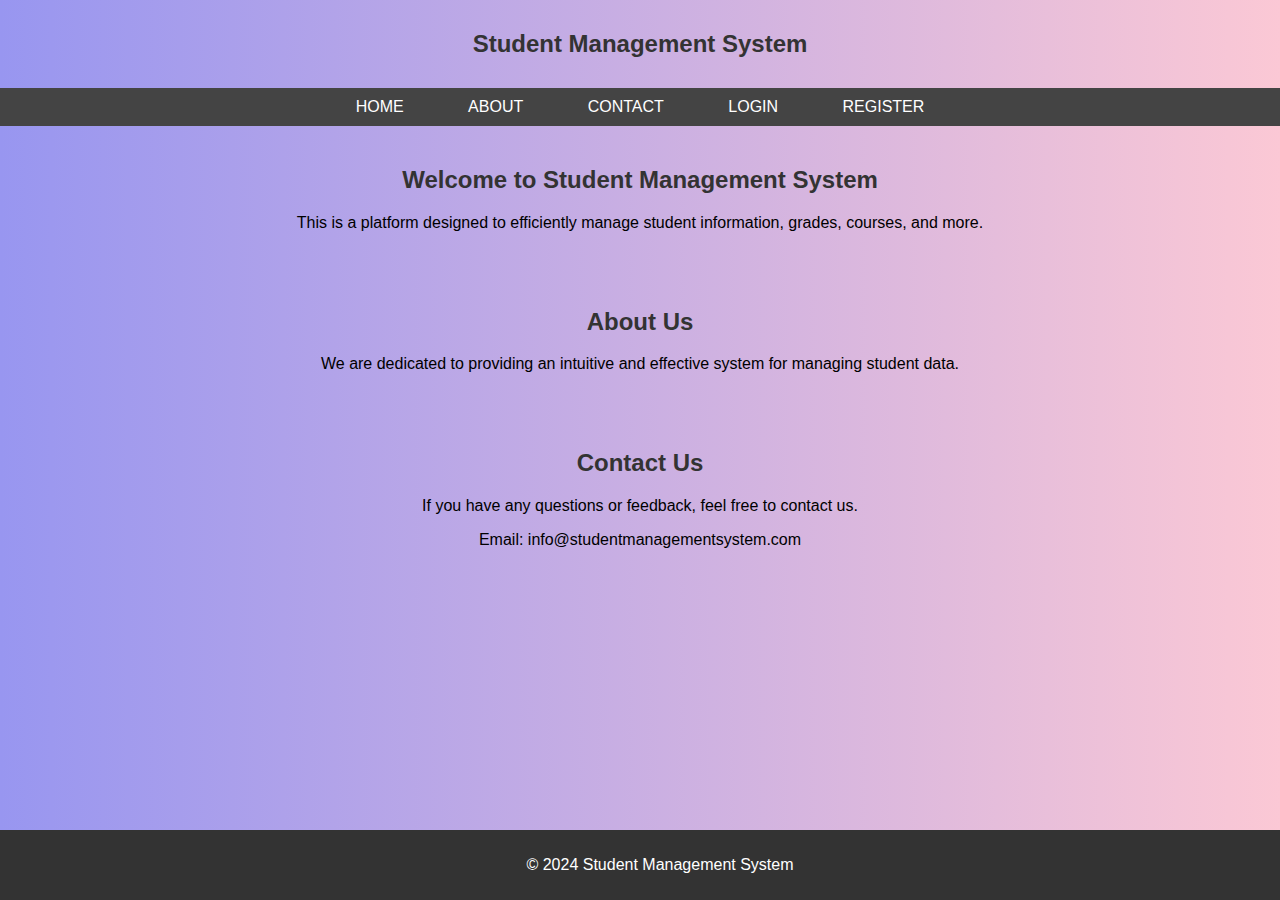
<file: web design/index.html>
<!DOCTYPE html>
<html lang="en">

<head>
    <meta charset="UTF-8">
    <meta name="viewport" content="width=device-width, initial-scale=1.0">
    <title>Student Management System</title>
    <style>
        body {
            font-family: Arial, sans-serif;
            margin: 0;
            padding: 0;

        }

        header {

            color: #fff;
            padding: 10px 20px;
            text-align: center;
        }

        html,
        body {
            display: inline;
            height: 100%;
            width: 100%;
            place-items: center;
            background: -webkit-linear-gradient(left, #9896F0, #FBC8D5);
        }

        nav {
            background-color: #444;
            padding: 10px;
            text-align: center;
        }

        nav a {
            color: #fff;
            text-decoration: none;
            padding: 10px 20px;
            margin: 0 10px;
            border-radius: 5px;
            transition: background-color 0.3s ease;
        }

        nav a:hover {
            background-color: #555;
        }

        section {
            padding: 20px;
            text-align: center;
        }

        h2 {
            color: #333;
        }

        .container {
            max-width: 800px;
            margin: 0 auto;
        }

        footer {
            background-color: #333;
            color: #fff;
            padding: 10px 20px;
            text-align: center;
            position: fixed;
            bottom: 0;
            width: 100%;
        }
    </style>
</head>

<body>
    <header>
        <h2>Student Management System</h2>
    </header>
    <nav>
        <a href="#home">HOME</a>
        <a href="#about">ABOUT</a>
        <a href="#contact">CONTACT</a>
        <a href="forms.html">LOGIN</a>
        <a href="forms2.html">REGISTER</a>

    </nav>
    <section id="home">
        <div class="container">
            <h2>Welcome to Student Management System</h2>
            <p>This is a platform designed to efficiently manage student information, grades, courses, and more.</p>
        </div>
    </section>
    <section id="about">
        <div class="container">
            <h2>About Us</h2>
            <p>We are dedicated to providing an intuitive and effective system for managing student data.</p>
        </div>
    </section>
    <section id="contact">
        <div class="container">
            <h2>Contact Us</h2>
            <p>If you have any questions or feedback, feel free to contact us.</p>
            <p>Email: info@studentmanagementsystem.com</p>
        </div>
    </section>

    <footer>
        <p>&copy; 2024 Student Management System</p>
    </footer>
</body>

</html>
</file>
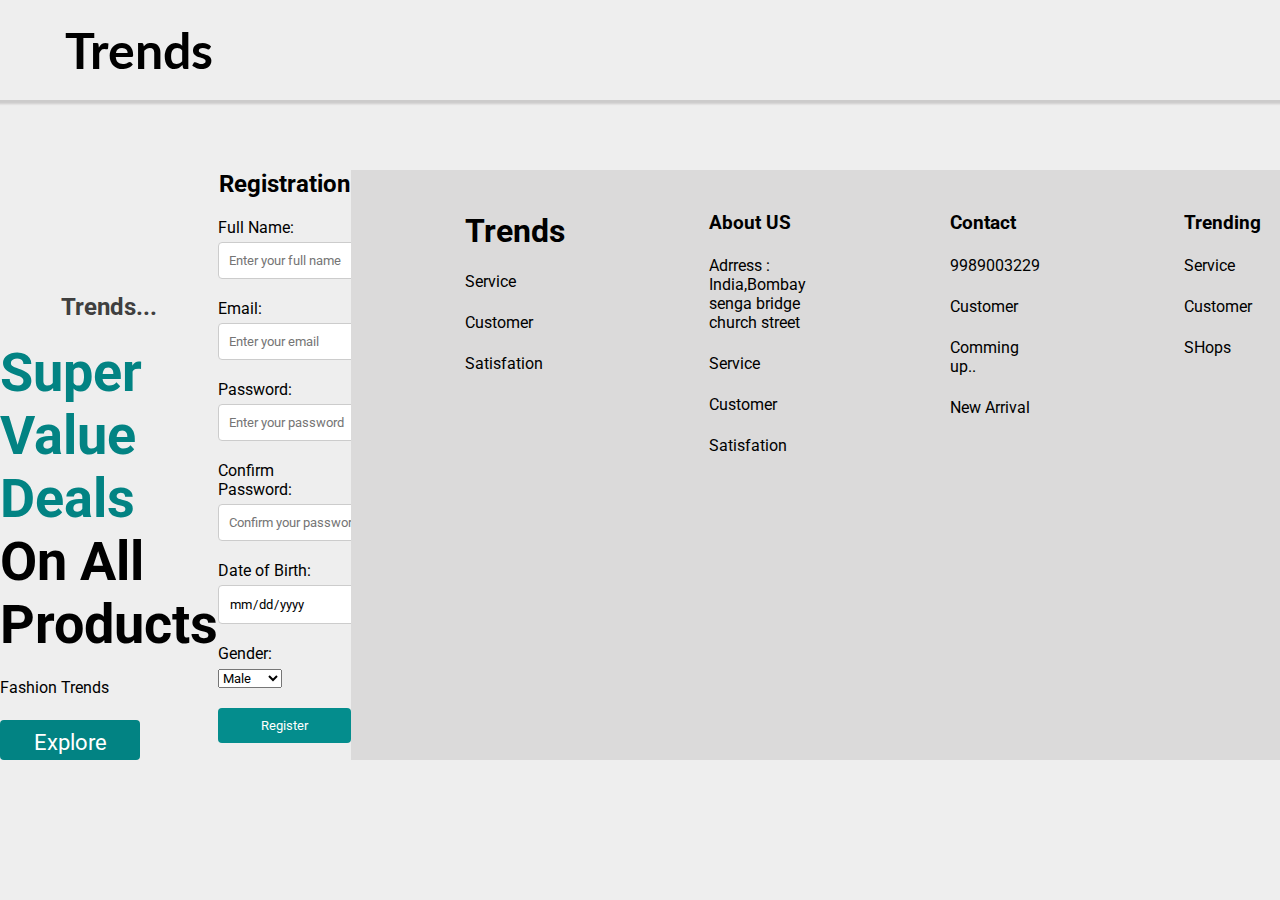
<file: ecommerce/register.html>
<!DOCTYPE html>
<html lang="en">

<head>
    <meta charset="UTF-8">
    <meta name="viewport" content="width=device-width, initial-scale=1.0">
    <title>Document</title>
    <link rel="stylesheet" href="index.css">
      <!-- <script src="https://kit.fontawesome.com/f30fac2c61.js" crossorigin="anonymous"></script> -->
    <link
        href="https://fonts.googleapis.com/css2?family=Abril+Fatface&family=Catamaran:wght@200&family=Courgette&family=Edu+TAS+Beginner:wght@700&family=Lato:wght@300;900&family=Mukta:wght@700&family=Mulish:wght@300&family=Open+Sans&family=PT+Sans:ital,wght@1,700&family=Poppins:wght@300&family=Raleway:wght@100&family=Roboto&family=Roboto+Condensed:wght@700&family=Roboto+Slab&display=swap"
        rel="stylesheet">
    <link
        href="https://fonts.googleapis.com/css2?family=Abril+Fatface&family=Catamaran:wght@200&family=Courgette&family=Edu+TAS+Beginner:wght@700&family=Lato:wght@300;900&family=Mukta:wght@700&family=Mulish:wght@300&family=Open+Sans&family=PT+Sans:ital,wght@1,700&family=Piedra&family=Poppins:wght@300&family=Raleway:wght@100&family=Roboto&family=Roboto+Condensed:wght@700&family=Roboto+Slab&display=swap"
        rel="stylesheet">
    <style>
      h2 {
    margin-bottom: 20px;
    text-align: center;
}

.form-group {
    margin-bottom: 20px;
}

label {
    display: block;
    margin-bottom: 5px;
}

input[type="text"],
input[type="password"],
input[type="email"],
input[type="date"]


 {
    width: 150%;
    padding: 10px;
    border: 1px solid #ccc;
    border-radius: 4px;
    box-sizing: border-box;
}

button {
    display: block;
    width: 100%;
    padding: 10px;
    background-color:rgb(4, 141, 141); 
    color: #fff;
    border: none;
    border-radius: 4px;
    cursor: pointer;
    transition: background-color 0.3s ease;
}

button:hover {
    background-color: rgb(4, 141, 141); 
}

.register-link {
    text-align: center;
    margin-top: 10px;
}

.register-link a {
    color: rgb(4, 141, 141); 
    text-decoration:underline;
}

.register-link a:hover {
    text-decoration: underline; 
}


    </style>
    </head>
    <body>
        
                <div class="container">
                    <nav>
                        <div class="logo">
                            <h1>Trends</h1>
                        </div>
                            </nav>
            
                            <div class="mainPage">
                                <div class="text">
                                    <h2>Trends...</h2>
                                    <h1 class="heads">Super Value Deals</h1>
                                    <h1>On All Products</h1>
                                    <p>Fashion Trends </p>
                                    <button>Explore</button>
                                </div>
                                
                                <form>
                                    <div class="container">
                                        <h2>Registration</h2>
                            
                                        <div class="form-group">
                                            <label for="fullname">Full Name:</label>
                                            <input type="text" id="fullname" name="fullname" placeholder="Enter your full name" required>
                                        </div>
                                        <div class="form-group">
                                            <label for="email">Email:</label>
                                            <input type="email" id="email" name="email" placeholder="Enter your email" required>
                                        </div>
                                        <div class="form-group">
                                            <label for="password">Password:</label>
                                            <input type="password" id="password" name="password" placeholder="Enter your password" required>
                                        </div>
                                        <div class="form-group">
                                            <label for="confirm-password">Confirm Password:</label>
                                            <input type="password" id="confirm-password" name="confirm-password" placeholder="Confirm your password"
                                                required>
                                        </div>
                                        <div class="form-group">
                                            <label for="birthdate">Date of Birth:</label>
                                            <input type="date" id="birthdate" name="birthdate" required>
                                        </div>
                                        <div class="form-group">
                                            <label for="gender">Gender:</label>
                                            <select id="gender" name="gender">
                                            
                                                <option value="male">Male</option>
                                                <option value="female">Female</option>
                                                <option value="other">Other</option>
                                            </select>
                                        </div>
                                        </select>
                                        <div class="container">
                                            <button type="submit" class="registerbtn">Register</button>
                                        </div>
                                    </div>
                                </form>
                                <div class="footer">
                                    <div class="Ftext">
                                        <h1>Trends</h1>
                                        <p>Service</p>
                                        <p>Customer</p>
                                        <p>Satisfation</p>
                        
                                    </div>
                                    <div class="Ftext">
                                        <h3>About US</h3>
                                        <p>Adrress : India,Bombay senga bridge<br> church street </p>
                                        <p>Service</p>
                                        <p>Customer</p>
                                        <p>Satisfation</p>
                        
                                    </div>
                                    <div class="Ftext">
                                        <h3>Contact</h3>
                                        <p>9989003229</p>
                                        <p>Customer</p>
                                        <p>Comming up..</p>
                                        <p>New Arrival</p>
                        
                                    </div>
                                    <div class="Ftext">
                                        <h3>Trending</h3>
                                        <p>Service</p>
                                        <p>Customer</p>
                                        <p>SHops</p>
                                        <p></p>
                        
                                    </div>
                                </div>
                            </body>
</file>
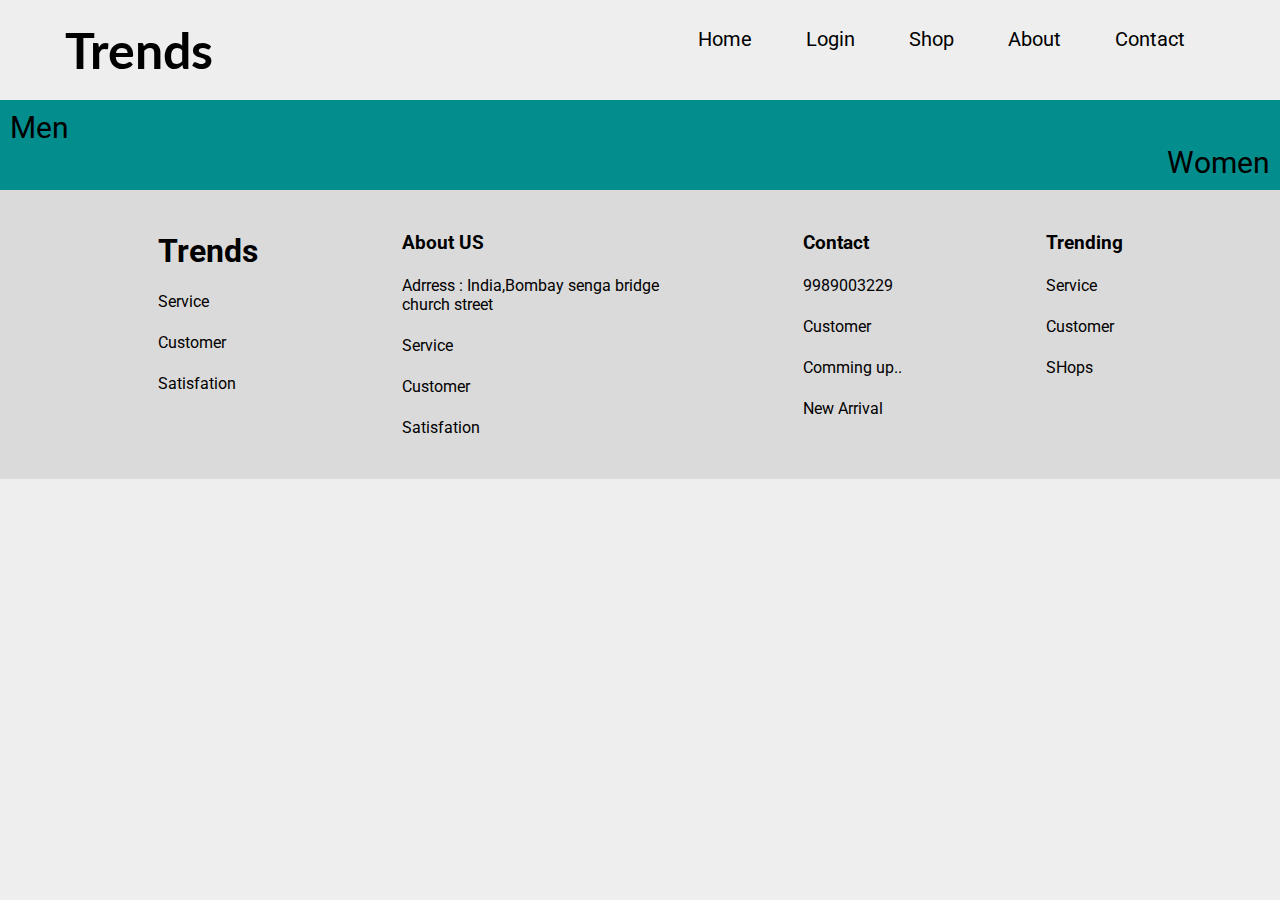
<file: ecommerce/shops.html>
<!DOCTYPE html>
<html lang="en">

<head>
    <meta charset="UTF-8">
    <meta name="viewport" content="width=device-width, initial-scale=1.0">
    <title>Document</title>
    <link rel="stylesheet" href="index.css">
    <link
        href="https://fonts.googleapis.com/css2?family=Abril+Fatface&family=Catamaran:wght@200&family=Courgette&family=Edu+TAS+Beginner:wght@700&family=Lato:wght@300;900&family=Mukta:wght@700&family=Mulish:wght@300&family=Open+Sans&family=PT+Sans:ital,wght@1,700&family=Poppins:wght@300&family=Raleway:wght@100&family=Roboto&family=Roboto+Condensed:wght@700&family=Roboto+Slab&display=swap"
        rel="stylesheet">
    <link
        href="https://fonts.googleapis.com/css2?family=Abril+Fatface&family=Catamaran:wght@200&family=Courgette&family=Edu+TAS+Beginner:wght@700&family=Lato:wght@300;900&family=Mukta:wght@700&family=Mulish:wght@300&family=Open+Sans&family=PT+Sans:ital,wght@1,700&family=Piedra&family=Poppins:wght@300&family=Raleway:wght@100&family=Roboto&family=Roboto+Condensed:wght@700&family=Roboto+Slab&display=swap"
        rel="stylesheet">
<style>
.menswomens{  

color: black;
padding:10px;
border: 5px;


background-color:rgb(4, 141, 141); 
background-size: 100%;

}
#men{
    font-size: 30px;
    font-weight: 200%;

}
#women{
    font-size: 30px;
    font-weight: 200%;
  
}
    </style>
</head>

<body>
    <div class="container">
        <nav>
            <div class="logo">
                <h1>Trends</h1>
            </div>
            <ul>
                <li>
                    <a>Home</a>
                    <a>Login</a>
                    <a>Shop</a>
                    <a>About</a>
                    <a>Contact</a>
                    <i class="fa-sharp fa-solid fa-cart-shopping"></i>
                </li>
            </ul>
        </nav>

        <div class="menswomens">
            <p id="men">Men</p>
            <p id="women"style=" text-align: right;">Women</p>
        </div>
            
        </div>

        <div class="footer">
            <div class="Ftext">
                <h1>Trends</h1>
                <p>Service</p>
                <p>Customer</p>
                <p>Satisfation</p>

            </div>
            <div class="Ftext">
                <h3>About US</h3>
                <p>Adrress : India,Bombay senga bridge<br> church street </p>
                <p>Service</p>
                <p>Customer</p>
                <p>Satisfation</p>

            </div>
            <div class="Ftext">
                <h3>Contact</h3>
                <p>9989003229</p>
                <p>Customer</p>
                <p>Comming up..</p>
                <p>New Arrival</p>

            </div>
            <div class="Ftext">
                <h3>Trending</h3>
                <p>Service</p>
                <p>Customer</p>
                <p>SHops</p>
                <p></p>

            </div>
        </div>
</body>
</file>
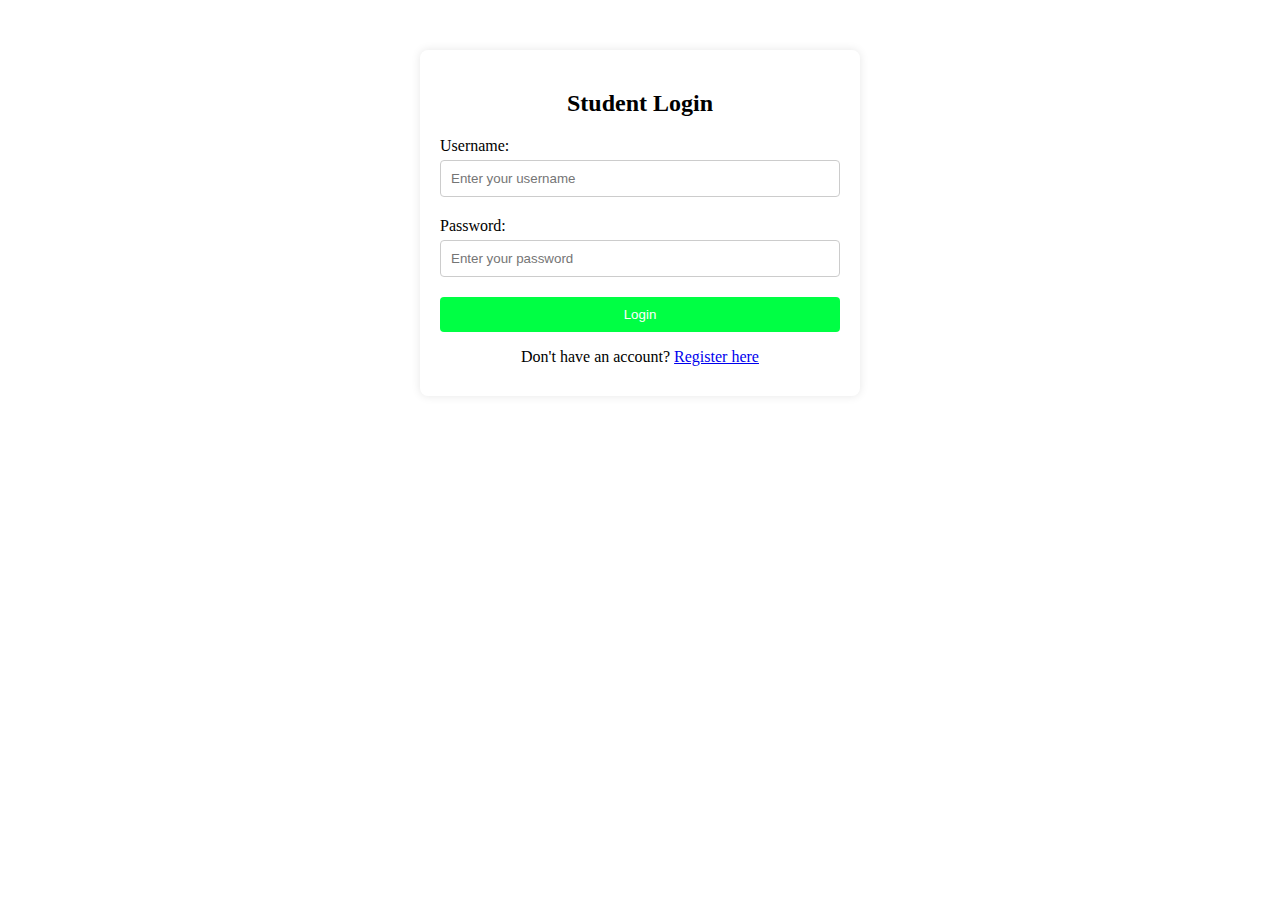
<file: web design/forms.html>
<!DOCTYPE html>
<html lang="en">
<head>
    <meta charset="UTF-8">
    <meta name="viewport" content="width=device-width, initial-scale=1.0">
    <title>Student Login</title>
    <link rel="stylesheet" href="styles.css">
</head>
<body>
    
    <div class="container">
        <h2>Student Login</h2>
        <form action="#" method="post">
            <div class="form-group">
                <label for="username">Username:</label>
                <input type="text" id="username" name="username" placeholder="Enter your username" required>
            </div>
            <div class="form-group">
                <label for="password">Password:</label>
                <input type="password" id="password" name="password" placeholder="Enter your password" required>
            </div>
            <button type="submit">Login</button>
        </form>
        <p class="register-link">Don't have an account? <a href="forms2.html" target="_blank">Register here</a></p>
    </div>
</body>
</html>
</file>
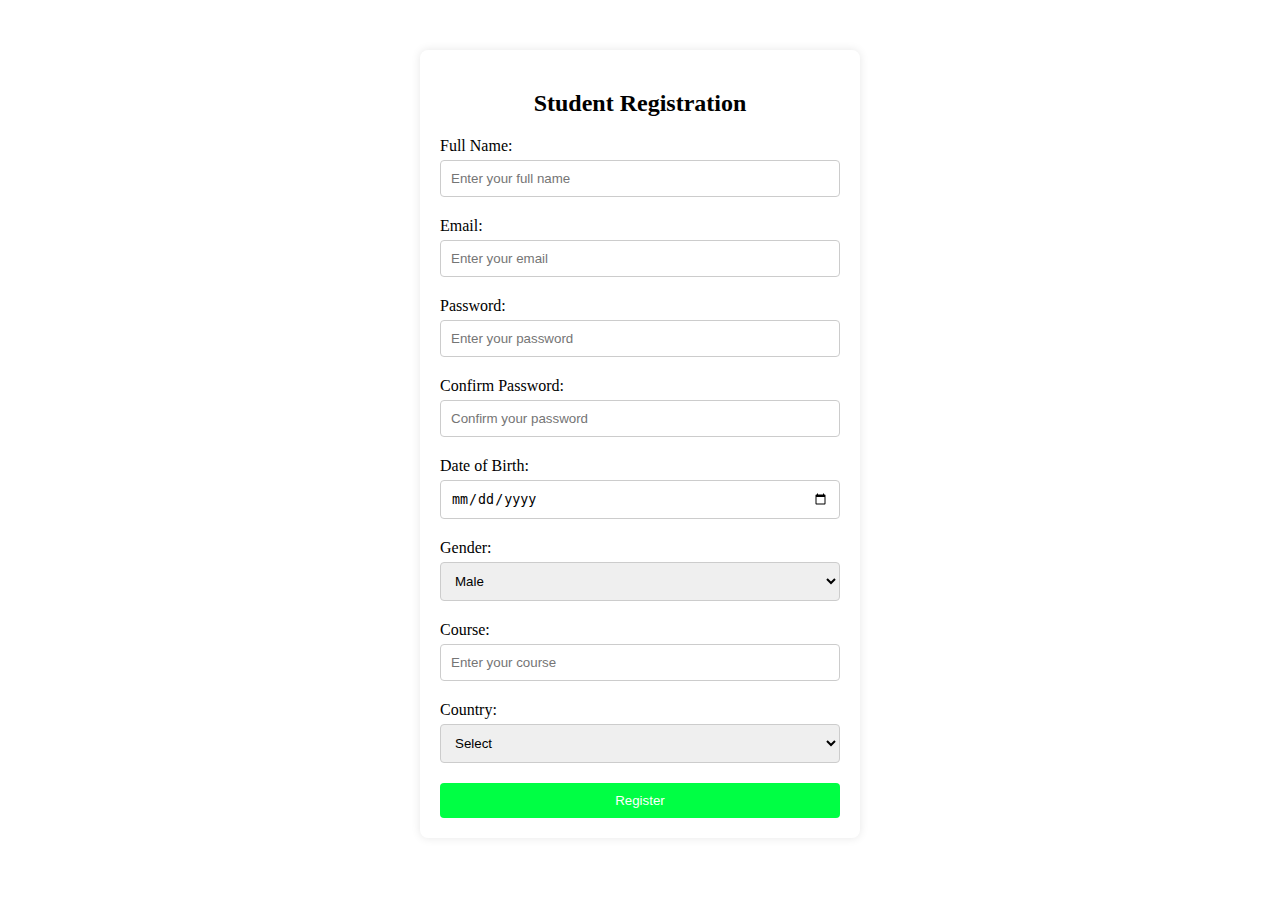
<file: web design/forms2.html>
<!DOCTYPE html>
<html lang="en">
<head>
    <meta charset="UTF-8">
    <meta name="viewport" content="width=device-width, initial-scale=1.0">
    <title>Student Registration</title>
    <link rel="stylesheet" href="styles.css">
</head>
<body>
    
    <div class="container">
        <h2>Student Registration</h2>
       
            <div class="form-group">
                <label for="fullname">Full Name:</label>
                <input type="text" id="fullname" name="fullname" placeholder="Enter your full name" required>
            </div>
            <div class="form-group">
                <label for="email">Email:</label>
                <input type="email" id="email" name="email" placeholder="Enter your email" required>
            </div>
            <div class="form-group">
                <label for="password">Password:</label>
                <input type="password" id="password" name="password" placeholder="Enter your password" required>
            </div>
            <div class="form-group">
                <label for="confirm-password">Confirm Password:</label>
                <input type="password" id="confirm-password" name="confirm-password" placeholder="Confirm your password" required>
            </div>
            <div class="form-group">
                <label for="birthdate">Date of Birth:</label>
                <input type="date" id="birthdate" name="birthdate" required>
            </div>
            <div class="form-group">
                <label for="gender">Gender:</label>
                <select id="gender" name="gender">
                    <option value="male">Male</option>
                    <option value="female">Female</option>
                    <option value="other">Other</option>
                </select>
            </div>
            <div class="form-group">
                <label for="course">Course:</label>
                <input type="text" id="course" name="course" placeholder="Enter your course" required>
            </div>
            <div class="form-group">
                <label for="country">Country:</label>
                <select id="country" name="country">
                    <option value="select">Select</option>
                    <option value="select">Select</option>
                    <option value="Afghanistan" >Afghanistan</option>            
                    <option value=" Albania" > Albania</option>             
                    <option value="Algeria" >Algeria</option> 
                    <option value=" Andorra" > Andorra</option> 
                    <option value="Angola" >Angola</option> 
                    <option value="Antigua and Barbuda" >Antigua and Barbuda</option> 
                    <option value="Argentina" >Argentina</option> 
                    <option value="Armenia" >Armenia</option> 
                    <option value="Australia" >Australia</option> 
                    <option value="Austria" >Austria</option>              
                    <option value="Bahamas">Bahamas</option>
                    <option value="Bahrain">Bahrain</option>
                    <option value="Bangladesh">Bangladesh</option>
                    <option value="Barbados">Barbados</option>
                    <option value="Belarus">Belarus</option>
                    <option value="Belgium">Belgium</option>
                    <option value="Belize">Belize</option>
                    <option value="Benin">Benin</option>
                    <option value="Bhutan">Bhutan</option>
                    <option value="Bolivia">Bolivia</option>
                    <option value="Bosnia and Herzegovina">Bosnia and Herzegovina</option>
                    <option value="Botswana">Botswana</option>
                    <option value="Brazil">Brazil</option>
                    <option value="Brunei">Brunei</option>
                    <option value="Bulgaria">Bulgaria</option>
                    <option value="Burkina Faso">Burkina Faso</option>
                    <option value="Burundi">Burundi</option>
                    <option value="Bosnia and Herzegovina">Bosnia and Herzegovina</option>
                    <option value="Bosnia and Herzegovina">Bosnia and Herzegovina</option>
                    <option value="Bosnia and Herzegovina">Bosnia and Herzegovina</option>

                     
                    
                </select>
            </div>
            <button type="submit" > Register</button>
            

            
        </form>

    </div>
    <script>
        function registerUser() {
           
            window.location.href = "forms3.html";
        }
        </script>
</body>
</html>
</file>
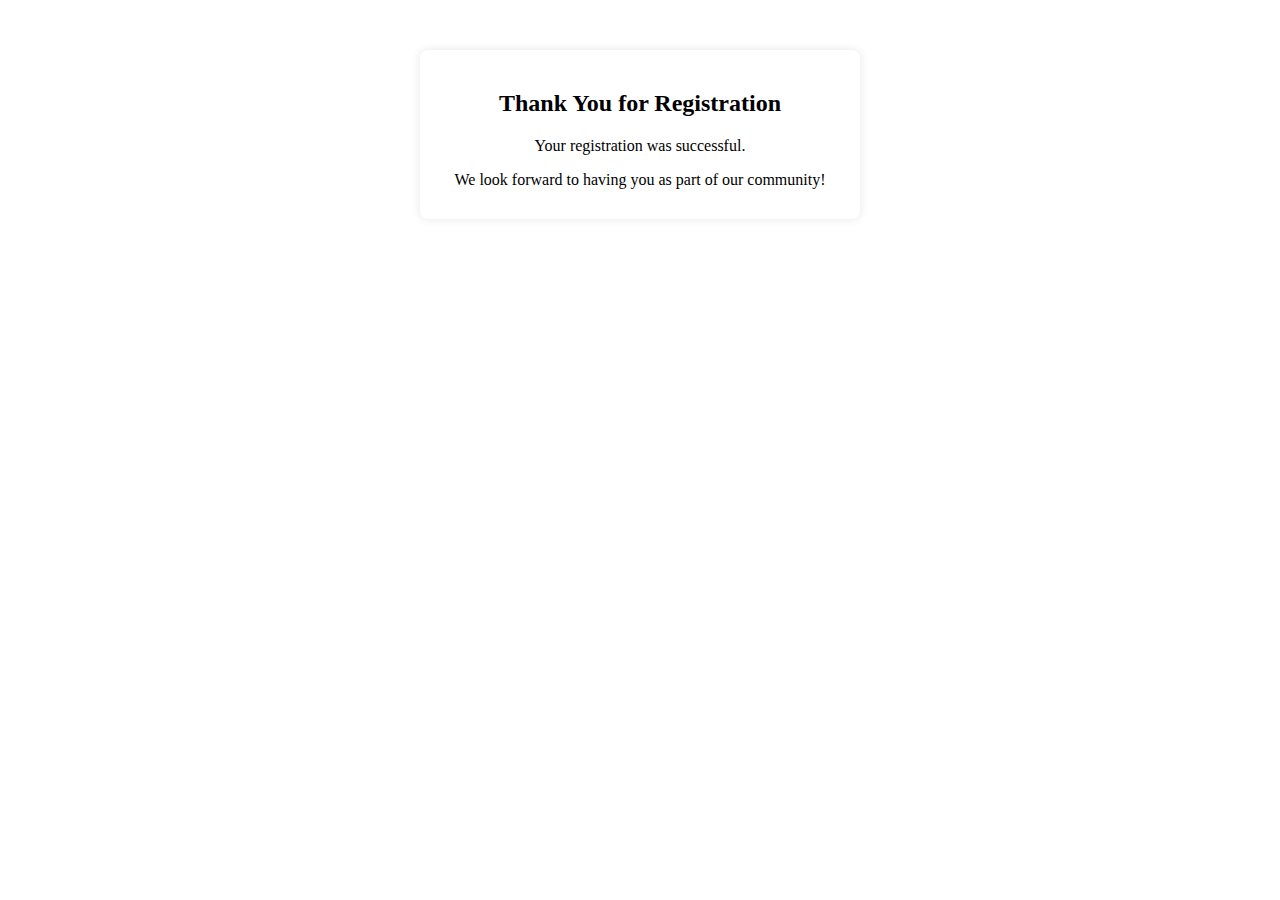
<file: web design/forms3.html>
<!DOCTYPE html>
<html lang="en">
<head>
    <meta charset="UTF-8">
    <meta name="viewport" content="width=device-width, initial-scale=1.0">
    <title>Registration Confirmation</title>
    <link rel="stylesheet" href="styles.css">
</head>
<body>
    <div class="container">
        <h2>Thank You for Registration</h2>
        <p>Your registration was successful.</p>
        <p>We look forward to having you as part of our community!</p>
    </div>
</body>
</html>
</file>
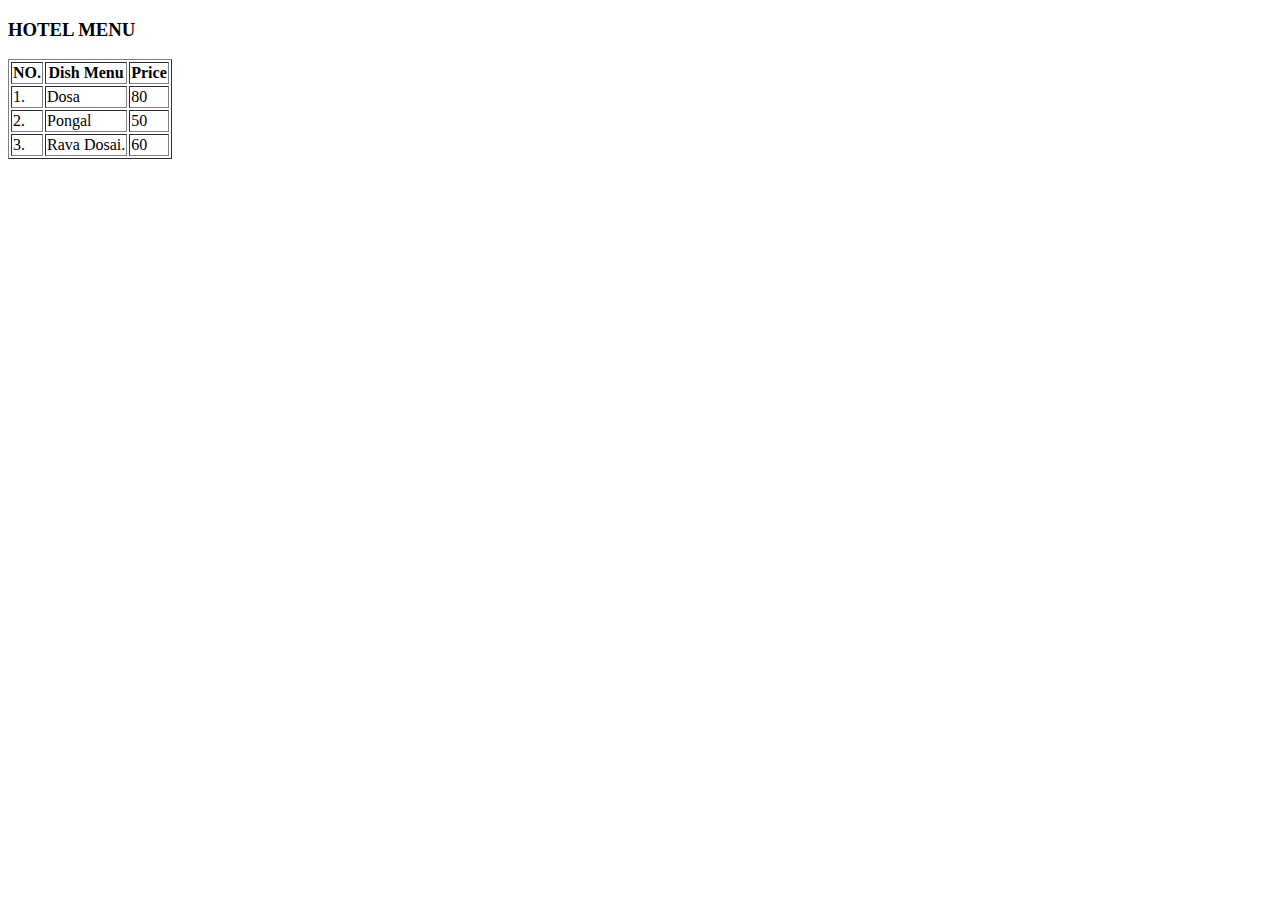
<file: web design/table.html>
<!DOCTYPE html>
<html>
    <head>
    <title>TABLES</title>
    </head>
    <body>
            <h3>HOTEL MENU</h3>
            <table border="1">
                <thead>
                    <tr>
                        <th>
                            NO.
                        </th>
                        <th>
                            Dish Menu
                        </th>
                        <th>
                            Price
                        </th>
                    </tr>
                </thead>
                <tbody>
                    <tr>
                        <td>
                            1.
                        </td>
                        <td>
                            Dosa
                        </td>
                        <td>
                            80
                        </td>
                    </tr>
                    <tr>
                        <td>
                            2.
                        </td>
                        <td>
                            Pongal
                        </td>
                        <td>
                            50    
                        </td>
                    </tr>
                    <tr>
                        <td>
                            3.
                        </td>
                        <td>
                            Rava Dosai.
                        </td>
                         <td>
                            60
                         </td>   
                    </tr>
                </tbody>
            </table>
    </body>
</html>
</file>
<file: ecommerce/index.css>
*{
    margin: 0%;
    padding: 0%;
    font-family: 'Roboto', sans-serif;
}
body{
    background-color: #eeeeee;
}
nav{
    display: flex;
    justify-content: space-between;
    background-color: #eeeeee;
    box-shadow: 0px 2px 2px 2px rgb(204, 203, 203);
    padding: 20px;



}
 
nav .logo{
    margin-left: 45px;
    font-size:25px;
    
}
nav h1{
    font-family: 'Lato', sans-serif;
}
ul li a{
    margin-inline: 25px;
     font-size: 20px;
     cursor: pointer;
     
}
ul #home{
    color: rgb(1, 190, 190);
}
ul li i{
    font-size: 22px;
}
ul li i:hover{
    color: rgb(87, 86, 86);
    cursor: pointer;
}
ul li a:hover{
     color: rgb(87, 86, 86);
     cursor: pointer;

     border-bottom: 2px solid rgb(73, 73, 73);
      
}
ul{
    margin-right: 50px;
    margin-top: 6px;
}
 
nav ul{
    list-style: none;
}
.mainPage{

    display:flex ;
    justify-content: space-around;
    padding-top: 70px;

}
.mainPage .text{
    margin-top: 123px;
}
.text button:hover{
    border: 3px solid rgb(4, 168, 168);
    background-color: transparent;
    font-weight: 700;
    color: rgb(4, 168, 168);
    

}
.text h1{
    font-size: 54px;
}
.mainPage img{
   margin-top: -44px;
   
}
.heads{
    color: rgb(2, 131, 131);
}
.text p{
    margin-top: 22px;
}
.text h2{
    color: rgb(63, 63, 63);
}
.text button{
    width: 140px;
    height: 40px;
    margin-top: 23px;
    background-color: rgb(2, 131, 131);
    border: none;
    outline: none;
    color: white;
    font-size: 22px;
    cursor: pointer;
}

.head{
    text-align: center;
    padding: 44px;
    margin-top: 11px;
}
.head span{
    color: rgb(4, 155, 155);
}
.card{
    display: flex;
    justify-content: center;
    padding: 22px;
}
.card .crd {
    width: 300px;
    height: 500px;
    background-color: #fff;
    margin-inline: 22px;
    
}
.card .crd:hover{
    width: 320px;
    height: 520px;
    transition: 0.6s ease;
}
.crd .txt {
    margin-left: 28px;
 
}
.txt i{
    color: rgb(255, 196, 0);
    margin-top: 4px;
    font-size:19px;
}
.txt button{
    width: 110px;
    height: 33px;
    border: none;
    background-color: rgb(1, 148, 148);
    color: white;
    font-size: 16px;
    margin-top: 8px;
}
 
.crd img{
    width: 85%;
    padding: 22px;
    border-radius: 30px;
}
  
.trd{
    display: flex;
    justify-content: center;
    
     
}
.trending{
    display: flex;
    width: 500px;
    height: 300px;
    background-color: #fff;
    margin-inline: 22px;
    border-radius: 22px;

}
.trending .txt{
    padding: 22px;
    margin-top: 13%;
}
.txt a{
    width: 140px;
    height: 36px;
    background-color: rgb(3, 94, 94);
    color: white;
    font-size: 18px;
    border: none;
    padding: 7px;
}
.txt a:hover{
    background-color: rgb(2, 146, 146);
    cursor: pointer;
    border-radius: 22px;
    transition: 0.9 ease;
}
.trending img{
    width: 55%;
    border-radius: 22px;
    padding: 12px;
}
.trending:hover{
    width: 530px;
    height: 330px;
    transition: 0.7s ease;
    cursor: pointer;
}

.letter{
    background-color: rgba(11, 6, 37, 0.993);
    padding: 44px;
    margin-top: 63px;
    display: flex;
    justify-content: space-between;
    color: white;
}
.letter .inp input{
    width: 270px;
    height: 29px;
    padding: 5px;
    font-size: 18px;
    border: none;
    outline: none;
    
}
.inp{
    display: flex;
}
.inp button{
    width: 100px;
    height: 39px;
    border: none;
    background-color: rgb(3, 134, 134);
    font-size: 18px;
    color: white;
}

.footer{
    display: flex;
    justify-content: center;
    background-color: rgb(219, 218, 218);
    padding: 42px;
   
}
.footer .Ftext{
    margin-inline: 72px;
}
.Ftext p{
    margin-top: 22px;
}


/* about */

.about{
    display: none;
}
.aboutText{
    background-color: rgb(1, 1, 43);
    color: white;
    padding: 54px;
    font-size: 18px;

}
.aboutus{
    display: flex;
    justify-content: center;
    width: 800px;
    background-color: #fff;
    padding: 22px;
    margin-left: 17%;
    margin-top: 8%;
    border-radius: 6px;
}
.dumiText{
    margin-top: 66px;
}
.dumiText p{
    margin-top: 11px;
}

.aboutus img{
    width: 54%;
}

/* contact */

.contact{
    display: none;
}
.contactBanner{
    background-color: rgb(4, 4, 44);
    color: white;
    padding: 55px;
}
.connect{
    display: flex;
    justify-content: center;
    margin-top: 33px;
    
    
}
.connectText{
    background-color: #fff;
    padding: 53px;
}
.connectText p{
    margin-top: 21px;
}
.contact img{
    width: 50%;
}
.contact img:hover{
    width: 52%;
    transition: 0.8s ease;
    cursor: pointer;

}
.form{
    text-align: center;
    margin-top: 73px;
}
.form button{
    width: 340px;
    height: 40px;
    border: none;
    background-color: rgb(1, 87, 87);
    color: white;
    font-size: 22px;
    margin-top: 22px;
}
.form input{
    width: 320px;
    padding: 8px;
    outline: none;
    margin: 3px;
    margin-top: 11px;
}

/* FullPage */

.fullPage{
    
    display: flex;
    justify-content: center;
    display: none;
    margin-top: 22px;
}
.fullPage .cartText{
    padding: 22px;
    margin-top: 33px;
}
.cartText p{
    margin-top: 11px;
}
.cartText .btn button{
    width: 140px;
    height: 40px;
    background: rgb(247, 133, 2);
    color: white;
    border: none;
    font-size: 22px;
    margin-top: 22px;
}
.btn button:hover{
    background-color: rgb(253, 173, 25);
    cursor: pointer;
}
.cartText h2{
    margin-top: 11px;
}
.relode{
    background-color: rgb(3, 75, 75);
    color: white;
    width: 140px;
    height: 34px;
    border: none;
    font-size: 22px;
    margin-top: 22px;
}
.relode:hover{
    background-color: rgb(4, 141, 141);
    cursor: pointer;

}
.contain{
    display: flex;
    text-align: center;
    justify-content: space-around;
    color: black;
    font-size: 25px;
    font-weight: strong;
    border: 2px;
    border-radius: 2px;
    background-color: crimson;    

}
</file>
<file: web design/styles.css>
/* Additional CSS for enhanced styling */

/* Form styling */
.container {
    max-width: 400px;
    margin: 50px auto;
    padding: 20px;
    background-color: #fff;
    border-radius: 8px;
    box-shadow: 0 0 10px rgba(0, 0, 0, 0.1);
}

h2 {
    margin-bottom: 20px;
    text-align: center;
}

.form-group {
    margin-bottom: 20px;
}

label {
    display: block;
    margin-bottom: 5px;
}

input[type="text"],
input[type="email"],
input[type="password"],
input[type="date"],
select {
    width: 100%;
    padding: 10px;
    border: 1px solid #ccc;
    border-radius: 4px;
    box-sizing: border-box;
}

button {
    display: block;
    width: 100%;
    padding: 10px;
    background-color: #00ff44;
    color: #fff;
    border: none;
    border-radius: 4px;
    cursor: pointer;
    transition: background-color 0.3s ease;
}

button:hover {
    background-color: #00e63e; /* Darken the color on hover */
}
.container {
    max-width: 400px;
    margin: 50px auto;
    padding: 20px;
    background-color: #fff;
    border-radius: 8px;
    box-shadow: 0 0 10px rgba(0, 0, 0, 0.1);
}

h2 {
    margin-bottom: 20px;
    text-align: center;
}

p {
    margin-bottom: 10px;
    text-align: center;
}
</file>
